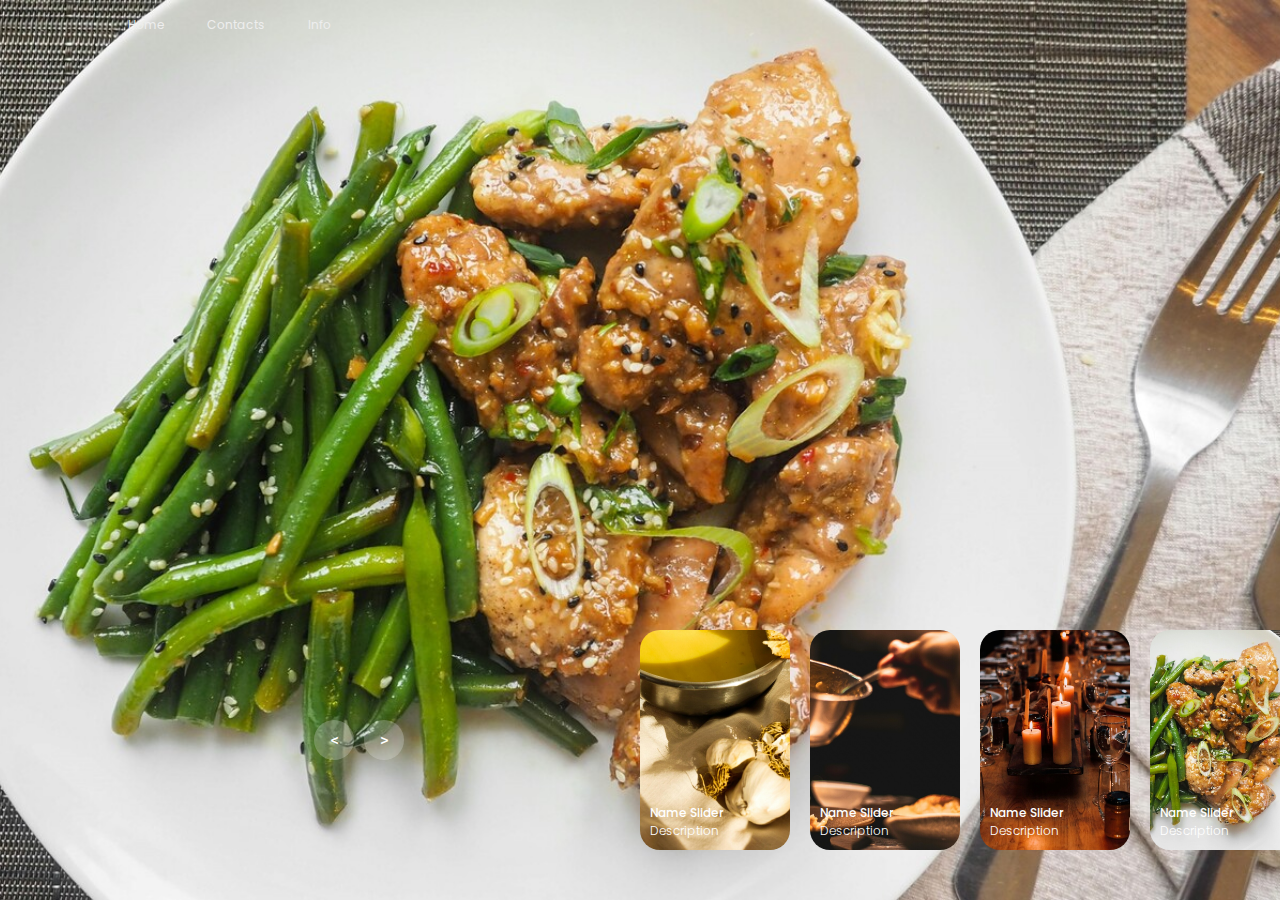
<file: RECETAS/recetas.html>
<!DOCTYPE html>
<html lang="en">
<head>
    <meta charset="UTF-8">
    <meta name="viewport" content="width=device-width, initial-scale=1.0">
    <title>RECETAS</title>
    <link rel="stylesheet" href="style.css">
    <link rel="icon" type="image/x-icon" href="/img/favicon48x48.png">
    <style>
        a {
          text-decoration: none;
          color: inherit;
        }
    </style>
</head>
<body>
    <header>
        <nav>
            <a href="/index.html">Home</a>
            <a href="">Contacts</a>
            <a href="">Info</a>
        </nav>
    </header>

    <!-- carousel -->
    <div class="carousel">
        <!-- list item -->
        <div class="list">
            <div class="item">
                <img src="img/img1.jpg">
                <div class="content">
                    <div class="author">Chef Elizabeth</div>
                    <div class="title">Ravioles</div>
                    <div class="topic">légumes racines</div>
                    <div class="des">
                        <!-- lorem 50 -->
                        Lorem ipsum dolor, sit amet consectetur adipisicing elit. Ut sequi, rem magnam nesciunt minima placeat, itaque eum neque officiis unde, eaque optio ratione aliquid assumenda facere ab et quas
                    </div>
                    <div class="buttons">
                        <button><a href="verMas/verMas.html">VER MÁS</a></button>
                        <button><a href="https://chef-lisa.blogspot.com/2024/11/bienvenidos-cocina-vegana-gourmet-sabor.html">BLOG</a></button>
                    </div>
                </div>
            </div>
            <div class="item">
                <img src="img/img2.jpg">
                <div class="content">
                    <div class="author">Chef Elizabeth</div>
                    <div class="title">Croustillant</div>
                    <div class="topic">tofu aux champignons</div>
                    <div class="des">
                        Lorem ipsum dolor, sit amet consectetur adipisicing elit. Ut sequi, rem magnam nesciunt minima placeat, itaque eum neque officiis unde, eaque optio ratione aliquid assumenda facere ab et 
                    </div>
                    <div class="buttons">
                        <button>VER MÁS</button>
                        <button><a href="https://chef-lisa.blogspot.com/2024/11/bienvenidos-cocina-vegana-gourmet-sabor.html">BLOG</a></button>
                    </div>
                </div>
            </div>
            <div class="item">
                <img src="img/img3.jpg">
                <div class="content">
                    <div class="author">Chef Elizabeth</div>
                    <div class="title">Gratin Dauphinois</div>
                    <div class="topic">vegan</div>
                    <div class="des">
                        Una versión vegana del clásico gratin Dauphinois, hecho con patatas en rodajas finas, leche vegetal y especias.
                    </div>
                    <div class="buttons">
                        <button>VER MAS</button>
                        <button><a href="https://chef-lisa.blogspot.com/2024/11/bienvenidos-cocina-vegana-gourmet-sabor.html">BLOG</a></button>
                    </div>
                </div>
            </div>
            <div class="item">
                <img src="img/img4.jpg">
                <div class="content">
                    <div class="author">Chef Elizabeth</div>
                    <div class="title">Decoración</div>
                    <div class="topic">FIESTAS Y EVENTOS</div>
                    <div class="des">
                        No solo nos apasiona la comida vegana deliciosa, sino también crear experiencias memorables.  Te acompañamos en la organización de tus fiestas y eventos.
                    </div>
                    <div class="buttons">
                        <button>VER MÁS</button>
                        <button><a href="https://chef-lisa.blogspot.com/2024/11/bienvenidos-cocina-vegana-gourmet-sabor.html">BLOG</a></button>
                    </div>
                </div>
            </div>
        </div>
        <!-- list thumnail -->
        <div class="thumbnail">
            <div class="item">
                <img src="img/img1.jpg">
                <div class="content">
                    <div class="title">
                        Name Slider
                    </div>
                    <div class="description">
                        Description
                    </div>
                </div>
            </div>
            <div class="item">
                <img src="img/img2.jpg">
                <div class="content">
                    <div class="title">
                        Name Slider
                    </div>
                    <div class="description">
                        Description
                    </div>
                </div>
            </div>
            <div class="item">
                <img src="img/img3.jpg">
                <div class="content">
                    <div class="title">
                        Name Slider
                    </div>
                    <div class="description">
                        Description
                    </div>
                </div>
            </div>
            <div class="item">
                <img src="img/img4.jpg">
                <div class="content">
                    <div class="title">
                        Name Slider
                    </div>
                    <div class="description">
                        Description
                    </div>
                </div>
            </div>
        </div>
        <!-- next prev -->

        <div class="arrows">
            <button id="prev"><</button>
            <button id="next">></button>
        </div>
        <!-- time running -->
        <div class="time"></div>
    </div>

    <script src="app.js"></script>
</body>
</html>
</file>
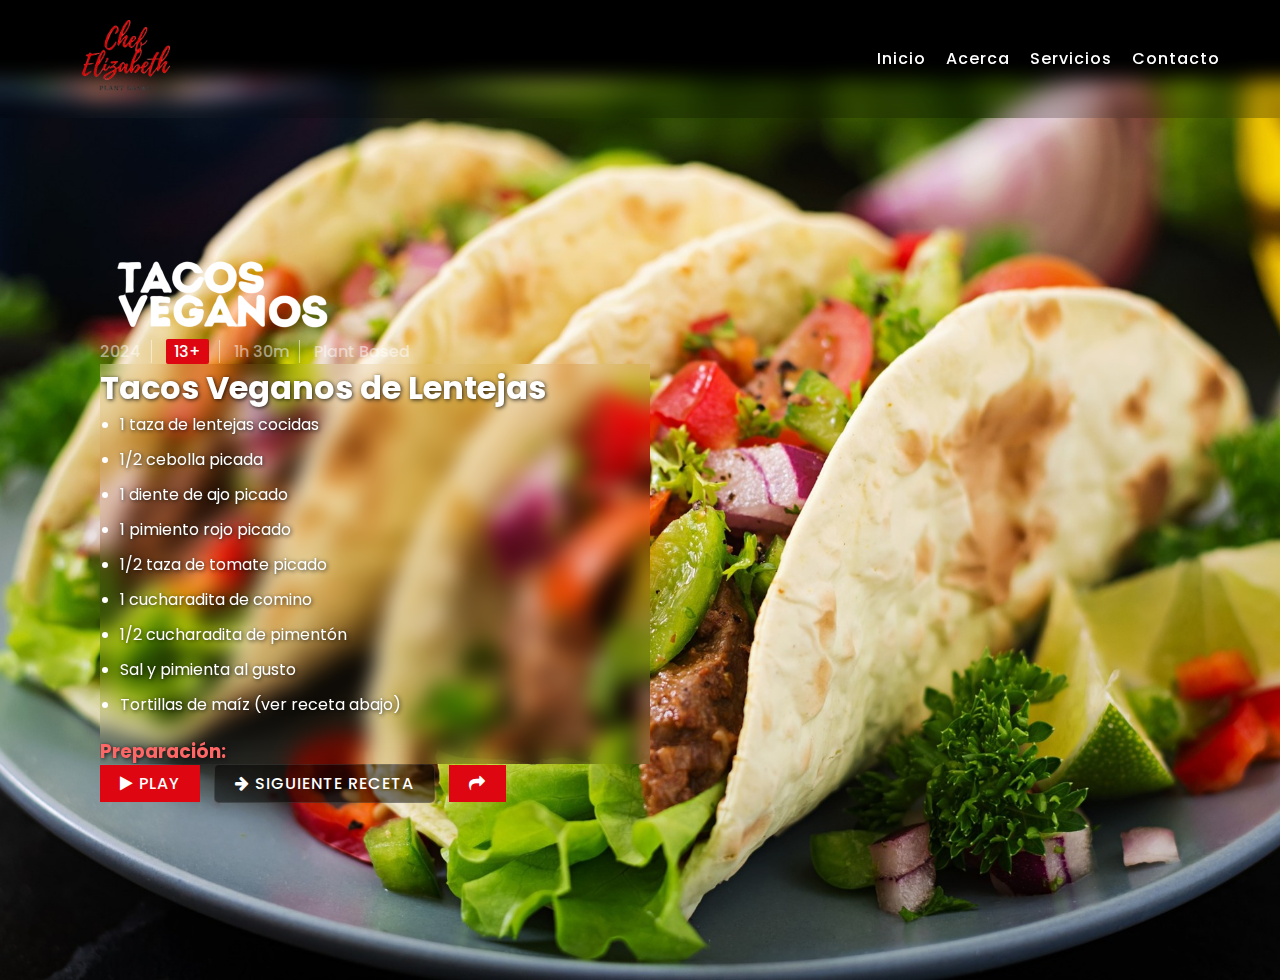
<file: RECETAS/verMas/verMas.html>
<!DOCTYPE html>
<html lang="en">
  <head>
    <meta charset="UTF-8" />
    <meta name="viewport" content="width=device-width, initial-scale=1.0" />
    <title>Pastas</title>

    <!-- Font Awesome Icon Library -->
    <link
      rel="stylesheet"
      href="https://stackpath.bootstrapcdn.com/font-awesome/4.7.0/css/font-awesome.min.css"
    />

    <!-- Custom CSS -->
    <link rel="stylesheet" href="style.css" />
    <style>
      /* Custom styles for the buttons */
      .buttons a.siguiente-receta {
        background-color: green;
        color: white;
        padding: 10px 20px;
        border-radius: 5px;
        text-decoration: none;
      }

      .buttons a.siguiente-receta:hover {
        background-color: darkgreen;
      }
    </style>
  </head>

  <body>
    <header>
      <div class="logo">
        <img src="img/nombre.png" alt="Logo" />
      </div>
      <a href="#" class="menu-toggle" onclick="toggleMenu()">&#9776;</a>
      <ul class="navigation">
        <li><a href="#">Inicio</a></li>
        <li><a href="#">Acerca</a></li>
        <li><a href="#">Servicios</a></li>
        <li><a href="#">Contacto</a></li>
      </ul>
    </header>

    <div class="banner">
      <img src="img/bg.jpg" class="bg" alt="Banner Background" />
      <div class="content">
        <img src="img/name.png" class="movieTitle" alt="Movie Title" />
        <h4>
          <span>2024</span>
          <span><i>13+</i></span>
          <span>1h 30m</span>
          <span>Plant Based</span>
        </h4>

        <div class="recipe-container">
          <!-- Recipe 1 -->
          <div class="recipe">
            <h2>Tacos Veganos de Lentejas</h2>
            <ul>
              <li>1 taza de lentejas cocidas</li>
              <li>1/2 cebolla picada</li>
              <li>1 diente de ajo picado</li>
              <li>1 pimiento rojo picado</li>
              <li>1/2 taza de tomate picado</li>
              <li>1 cucharadita de comino</li>
              <li>1/2 cucharadita de pimentón</li>
              <li>Sal y pimienta al gusto</li>
              <li>Tortillas de maíz (ver receta abajo)</li>
            </ul>

            <h3>Preparación:</h3>
            <ol>
              <li>
                En una sartén, calienta un poco de aceite de oliva a fuego
                medio.
              </li>
              <li>
                Saltea la cebolla, el ajo y el pimiento rojo hasta que estén
                tiernos.
              </li>
              <li>
                Agrega el tomate, las lentejas cocidas, comino y pimentón.
                Cocina a fuego bajo, mezclando hasta que los sabores se integren
                bien. Ajusta con sal y pimienta al gusto.
              </li>
              <li>
                Sirve la mezcla de lentejas en las tortillas de maíz y disfruta
                de estos deliciosos tacos.
              </li>
            </ol>
          </div>

          <!-- Recipe 2 -->
          <div class="recipe">
            <h2>Crema de Anacardos</h2>
            <ul>
              <li>
                1 taza de anacardos remojados (mínimo 4 horas o toda la noche)
              </li>
              <li>1/2 taza de agua</li>
              <li>Jugo de 1 limón</li>
              <li>Sal al gusto</li>
            </ul>

            <h3>Preparación:</h3>
            <ol>
              <li>
                Escurre los anacardos y colócalos en una licuadora o procesador
                de alimentos.
              </li>
              <li>Agrega el agua, el jugo de limón y una pizca de sal.</li>
              <li>
                Procesa hasta obtener una crema suave y homogénea, agregando más
                agua si es necesario para ajustar la consistencia.
              </li>
              <li>Sirve la crema como acompañamiento para los tacos.</li>
            </ol>
          </div>

          <!-- Recipe 3 -->
          <div class="recipe">
            <h2>Tortillas de Maíz</h2>
            <ul>
              <li>2 tazas de harina de maíz nixtamalizado (masa harina)</li>
              <li>1 1/2 tazas de agua tibia</li>
              <li>Una pizca de sal</li>
            </ul>

            <h3>Preparación:</h3>
            <ol>
              <li>En un tazón grande, mezcla la harina de maíz con la sal.</li>
              <li>
                Agrega el agua tibia poco a poco mientras amasas hasta obtener
                una masa suave, que no se pegue a las manos.
              </li>
              <li>
                Divide la masa en pequeñas bolas, aproximadamente del tamaño de
                una pelota de golf.
              </li>
              <li>
                Coloca cada bola entre dos hojas de papel encerado y aplánala
                con una prensa de tortillas o un rodillo hasta obtener una
                tortilla delgada.
              </li>
              <li>
                Cocina las tortillas en una sartén caliente, unos 1-2 minutos
                por cada lado o hasta que comiencen a dorarse.
              </li>
            </ol>
          </div>
        </div>

        <div class="buttons">
          <a href="#" onclick="toggleVideo();"
            ><i class="fa fa-play" aria-hidden="true"></i> Play</a
          >
          <a href="#" class="siguiente-receta"
            ><i class="fa fa-arrow-right" aria-hidden="true"></i> Siguiente
            Receta</a
          >
          <a href="#"><i class="fa fa-share" aria-hidden="true"></i></a>
        </div>
      </div>
    </div>

    <!-- Trailer section with YouTube iframe -->
    <div class="trailer">
      <iframe
        width="560"
        height="315"
        src="https://www.youtube.com/embed/dx91h4HfOdE?enablejsapi=1"
        frameborder="0"
        allow="autoplay; encrypted-media"
        allowfullscreen
        id="youtubePlayer"
      ></iframe>
      <img
        src="img/close.png"
        class="close"
        alt="Close"
        onclick="toggleVideo();"
      />
    </div>

    <script>
      function toggleVideo() {
        const trailer = document.querySelector(".trailer");
        const youtubePlayer = document.getElementById("youtubePlayer");
        trailer.classList.toggle("active");
        if (trailer.classList.contains("active")) {
          youtubePlayer.contentWindow.postMessage(
            '{"event":"command","func":"playVideo","args":""}',
            "*"
          );
        } else {
          youtubePlayer.contentWindow.postMessage(
            '{"event":"command","func":"stopVideo","args":""}',
            "*"
          );
        }
      }

      function toggleMenu() {
        const navigation = document.querySelector(".navigation");
        const menuToggle = document.querySelector(".menu-toggle");

        navigation.classList.toggle("active");

        // Cambia el ícono entre "☰" (menú) y "✖" (cruz)
        menuToggle.innerHTML = navigation.classList.contains("active")
          ? "✖"
          : "&#9776;";
      }
    </script>
  </body>
</html>
</file>
<file: RECETAS/style.css>
@import url('https://fonts.googleapis.com/css2?family=Poppins:ital,wght@0,100;0,200;0,300;0,400;0,500;0,600;0,700;0,800;0,900;1,100;1,200;1,300;1,400;1,500;1,600;1,700;1,800;1,900&display=swap');
body{
    margin: 0;
    background-color: #000;
    color: #eee;
    font-family: Poppins;
    font-size: 12px;
}
a{
    text-decoration: none;
}
header{
    width: 1140px;
    max-width: 80%;
    margin: auto;
    height: 50px;
    display: flex;
    align-items: center;
    position: relative;
    z-index: 100;
}
header a{
    color: #eee;
    margin-right: 40px;
}
/* carousel */
.carousel{
    height: 100vh;
    margin-top: -50px;
    width: 100vw;
    overflow: hidden;
    position: relative;
}
.carousel .list .item{
    width: 100%;
    height: 100%;
    position: absolute;
    inset: 0 0 0 0;
}
.carousel .list .item img{
    width: 100%;
    height: 100%;
    object-fit: cover;
}
.carousel .list .item .content{
    position: absolute;
    top: 20%;
    width: 1140px;
    max-width: 80%;
    left: 50%;
    transform: translateX(-50%);
    padding-right: 30%;
    box-sizing: border-box;
    color: #fff;
    text-shadow: 0 5px 10px #0004;
}
.carousel .list .item .author{
    font-weight: bold;
    letter-spacing: 10px;
}
.carousel .list .item .title,
.carousel .list .item .topic{
    font-size: 5em;
    font-weight: bold;
    line-height: 1.3em;
}

.des{
    font-size:large;
}
.carousel .list .item .topic{
    color: rgb(209, 240, 7);
}
.carousel .list .item .buttons{
    display: grid;
    grid-template-columns: repeat(2, 130px);
    grid-template-rows: 40px;
    gap: 5px;
    margin-top: 20px;
}
.carousel .list .item .buttons button{
    border: none;
    background-color: #eee;
    letter-spacing: 3px;
    font-family: Poppins;
    font-weight: 500;
}
.carousel .list .item .buttons button:nth-child(2){
    background-color: transparent;
    border: 1px solid #fff;
    color: #eee;
}
/* thumbail */
.thumbnail{
    position: absolute;
    bottom: 50px;
    left: 50%;
    width: max-content;
    z-index: 100;
    display: flex;
    gap: 20px;
}
.thumbnail .item{
    width: 150px;
    height: 220px;
    flex-shrink: 0;
    position: relative;
}
.thumbnail .item img{
    width: 100%;
    height: 100%;
    object-fit: cover;
    border-radius: 20px;
}
.thumbnail .item .content{
    color: #fff;
    position: absolute;
    bottom: 10px;
    left: 10px;
    right: 10px;
}
.thumbnail .item .content .title{
    font-weight: 500;
}
.thumbnail .item .content .description{
    font-weight: 300;
}
/* arrows */
.arrows{
    position: absolute;
    top: 80%;
    right: 52%;
    z-index: 100;
    width: 300px;
    max-width: 30%;
    display: flex;
    gap: 10px;
    align-items: center;
}
.arrows button{
    width: 40px;
    height: 40px;
    border-radius: 50%;
    background-color: #eee4;
    border: none;
    color: #fff;
    font-family: monospace;
    font-weight: bold;
    transition: .5s;
}
.arrows button:hover{
    background-color: #fff;
    color: #000;
}

/* animation */
.carousel .list .item:nth-child(1){
    z-index: 1;
}

/* animation text in first item */

.carousel .list .item:nth-child(1) .content .author,
.carousel .list .item:nth-child(1) .content .title,
.carousel .list .item:nth-child(1) .content .topic,
.carousel .list .item:nth-child(1) .content .des,
.carousel .list .item:nth-child(1) .content .buttons
{
    transform: translateY(50px);
    filter: blur(20px);
    opacity: 0;
    animation: showContent .5s 1s linear 1 forwards;
}
@keyframes showContent{
    to{
        transform: translateY(0px);
        filter: blur(0px);
        opacity: 1;
    }
}
.carousel .list .item:nth-child(1) .content .title{
    animation-delay: 1.2s!important;
}
.carousel .list .item:nth-child(1) .content .topic{
    animation-delay: 1.4s!important;
}
.carousel .list .item:nth-child(1) .content .des{
    animation-delay: 1.6s!important;
}
.carousel .list .item:nth-child(1) .content .buttons{
    animation-delay: 1.8s!important;
}
/* create animation when next click */
.carousel.next .list .item:nth-child(1) img{
    width: 150px;
    height: 220px;
    position: absolute;
    bottom: 50px;
    left: 50%;
    border-radius: 30px;
    animation: showImage .5s linear 1 forwards;
}
@keyframes showImage{
    to{
        bottom: 0;
        left: 0;
        width: 100%;
        height: 100%;
        border-radius: 0;
    }
}

.carousel.next .thumbnail .item:nth-last-child(1){
    overflow: hidden;
    animation: showThumbnail .5s linear 1 forwards;
}
.carousel.prev .list .item img{
    z-index: 100;
}
@keyframes showThumbnail{
    from{
        width: 0;
        opacity: 0;
    }
}
.carousel.next .thumbnail{
    animation: effectNext .5s linear 1 forwards;
}

@keyframes effectNext{
    from{
        transform: translateX(150px);
    }
}

/* running time */

.carousel .time{
    position: absolute;
    z-index: 1000;
    width: 0%;
    height: 3px;
    background-color: #81b14a;
    left: 0;
    top: 0;
}

.carousel.next .time,
.carousel.prev .time{
    animation: runningTime 3s linear 1 forwards;
}
@keyframes runningTime{
    from{ width: 100%}
    to{width: 0}
}


/* prev click */

.carousel.prev .list .item:nth-child(2){
    z-index: 2;
}

.carousel.prev .list .item:nth-child(2) img{
    animation: outFrame 0.5s linear 1 forwards;
    position: absolute;
    bottom: 0;
    left: 0;
}
@keyframes outFrame{
    to{
        width: 150px;
        height: 220px;
        bottom: 50px;
        left: 50%;
        border-radius: 20px;
    }
}

.carousel.prev .thumbnail .item:nth-child(1){
    overflow: hidden;
    opacity: 0;
    animation: showThumbnail .5s linear 1 forwards;
}
.carousel.next .arrows button,
.carousel.prev .arrows button{
    pointer-events: none;
}
.carousel.prev .list .item:nth-child(2) .content .author,
.carousel.prev .list .item:nth-child(2) .content .title,
.carousel.prev .list .item:nth-child(2) .content .topic,
.carousel.prev .list .item:nth-child(2) .content .des,
.carousel.prev .list .item:nth-child(2) .content .buttons
{
    animation: contentOut 1.5s linear 1 forwards!important;
}

@keyframes contentOut{
    to{
        transform: translateY(-150px);
        filter: blur(20px);
        opacity: 0;
    }
}
@media screen and (max-width: 678px) {
    .carousel .list .item .content{
        padding-right: 0;
    }
    .carousel .list .item .content .title{
        font-size: 30px;
    }
}
</file>
<file: RECETAS/verMas/style.css>
@import url('https://fonts.googleapis.com/css?family=Poppins:200,300,400,500,600,700,800,900&display=swap');

* {
    margin: 0;
    padding: 0;
    box-sizing: border-box;
    font-family: 'Poppins', sans-serif;
}

body {
    background: #000;
    font-family: Arial, sans-serif;
    margin: 0;
    padding: 0;
}

/* Header */
header {
    position: fixed;
    top: 0;
    left: 0;
    width: 100%;
    display: flex;
    justify-content: space-between;
    align-items: center;
    padding: 20px 50px;
    z-index: 100;
    background: rgba(0, 0, 0, 0.2);
    backdrop-filter: blur(10px);
}

header .logo img {
    max-width: 150px;
}

/* Menu */
.menu-toggle {
    display: none;
    font-size: 1.8em;
    color: #fff;
    cursor: pointer;
    position: absolute;
    top: 20px;
    right: 20px;
    z-index: 1000;
}

.navigation {
    display: flex;
}

.navigation li {
    list-style: none;
    margin: 0 10px;
}

.navigation li a {
    color: #fff;
    text-decoration: none;
    font-weight: 500;
    letter-spacing: 1px;
}

.navigation li:hover a {
    color: #de0611;
}

/* Banner */
.banner {
    position: relative;
    width: 100%;
    min-height: 100vh;
    padding: 100px 100px;
    display: flex;
    justify-content: flex-start;
    align-items: center;
    margin-top: 80px;
}

.banner .bg {
    position: absolute;
    top: 0;
    left: 0;
    width: 100%;
    height: 100%;
    object-fit: cover;
}

.content {
    position: relative;
    z-index: 1;
    max-width: 550px;
}

.movieTitle {
    max-width: 250px;
}

.banner .content h4 {
    color: rgba(255, 255, 255, 0.5);
    font-weight: 500;
}

.banner .content h4 span {
    padding: 0 10px;
    border-right: 1px solid rgba(255, 255, 255, 0.5);
}

.banner .content h4 span:first-child {
    padding-left: 0;
}

.banner .content h4 span:last-child {
    border-right: none;
}

.banner .content h4 span i {
    background: #de0611;
    color: #fff;
    padding: 0 8px;
    display: inline-block;
    font-style: normal;
    border-radius: 2px;
}

.banner .content p {
    font-size: 1em;
    font-weight: 300;
    line-height: 1.5em;
    color: #fff;
    margin: 10px 0 20px;
    max-height: 200px;
    overflow-y: auto;
    padding-right: 10px;
}

/* Recipe Container with Custom Scrollbar */
.recipe-container {
    max-height: 400px;
    overflow-y: auto;
    padding-right: 10px;
    backdrop-filter: blur(10px);
    
}

.recipe-container::-webkit-scrollbar {
    width: 8px;
}

.recipe-container::-webkit-scrollbar-track {
    background-color: #333;
    border-radius: 4px;
}

.recipe-container::-webkit-scrollbar-thumb {
    background-color: #de0611;
    border-radius: 4px;
}

 /* Título de la receta */
 h2 {
    font-size: 2em;
    font-weight: bold;
    margin-top: 0;
}
 /* Sombra para mejorar la legibilidad */
 p, ul, ol, h2, h3 {
    color: #ffffff;
    text-shadow: 1px 1px 4px rgba(0, 0, 0, 0.8);
}
   /* Subtítulos */
   h3 {
    margin-top: 20px;
    color: #ff6666; /* Color destacado para subtítulos */
}
/* Listas de ingredientes y pasos */
ul, ol {
    margin-left: 20px;
}

ul li, ol li {
    margin-bottom: 10px;
}

/* Banner Content Buttons */
.banner .content .buttons {
    position: relative;
}

.banner .content .buttons a {
    position: relative;
    display: inline-block;
    margin-right: 10px;
    background: #de0611;
    color: #fff;
    padding: 6px 20px;
    text-decoration: none;
    font-weight: 500;
    letter-spacing: 1px;
    text-transform: uppercase;
}

.banner .content .buttons a:nth-child(2) {
    background: rgba(0, 0, 0, 0.5);
    border: 1px solid rgba(255, 255, 255, 0.1);
}

.banner .content .buttons a:hover:nth-child(2) {
    background: #de0611;
}

/* Play Button */
.play {
    position: absolute;
    bottom: 50px;
    left: 100px;
    display: inline-flex;
    align-items: center;
    color: #fff;
    text-transform: uppercase;
    font-weight: 500;
    text-decoration: none;
    letter-spacing: 1px;
    font-size: 1.2em;
    cursor: pointer;
}

.play img {
    margin-right: 10px;
    max-width: 50px;
}

/* Trailer Popup */
.trailer {
    position: fixed;
    top: 50%;
    left: 50%;
    transform: translate(-50%, -50%);
    z-index: 100000;
    width: 100%;
    height: 100%;
    display: flex;
    justify-content: center;
    align-items: center;
    backdrop-filter: blur(20px);
    visibility: hidden;
    opacity: 0;
}

.trailer.active {
    visibility: visible;
    opacity: 1;
}

.trailer video {
    max-width: 900px;
    outline: none;
}

.close {
    position: absolute;
    top: 30px;
    right: 30px;
    cursor: pointer;
    filter: invert(1);
    max-width: 32px;
}

/* Responsive Styles */
@media (max-width: 991px) {
    header {
        padding: 20px 50px;
        flex-direction: column;
        backdrop-filter: none;
    
    }

    .navigation {
        display: flex;
        justify-content: center;
        flex-wrap: wrap;
        margin: 10px 0;
    }

    .banner {
        padding: 100px 50px;
        margin-top: 0;
    }

    .banner .play {
        left: 50px;
        font-size: 1em;
    }

    .play img {
        max-width: 40px;
    }

    .trailer iframe {
        max-width: 90%;
    }
}

.menu-toggle {
    display: none;
    font-size: 1.8em;
    color: #fff;
    cursor: pointer;
    position: absolute;
    top: 30px;
    right: 30px;
    z-index: 1000;
}

@media (max-width: 768px) {
    .navigation {
        display: none;
        flex-direction: column;
        position: fixed;
        top: 0;
        left: 0;
        width: 100%;
        height: 100%;
        justify-content: center;
        align-items: center;
        background: rgba(4, 218, 238, 0.4);
        z-index: 999;
        margin-top: 0;
    }

    .navigation.active {
        display: flex;
        backdrop-filter: blur(10px);
    }

    .menu-toggle {
        display: block;
    }

    header {
        padding: 20px;
        justify-content: space-between;
        backdrop-filter: blur(10px);
    }
}

@media (max-width: 600px) {
    header {
        padding: 20px;
    }

    .banner {
        padding: 220px 20px 120px;
    }

    .banner .play {
        left: 50px;
        font-size: 1em;
        bottom: 30px;
    }
}
</file>
